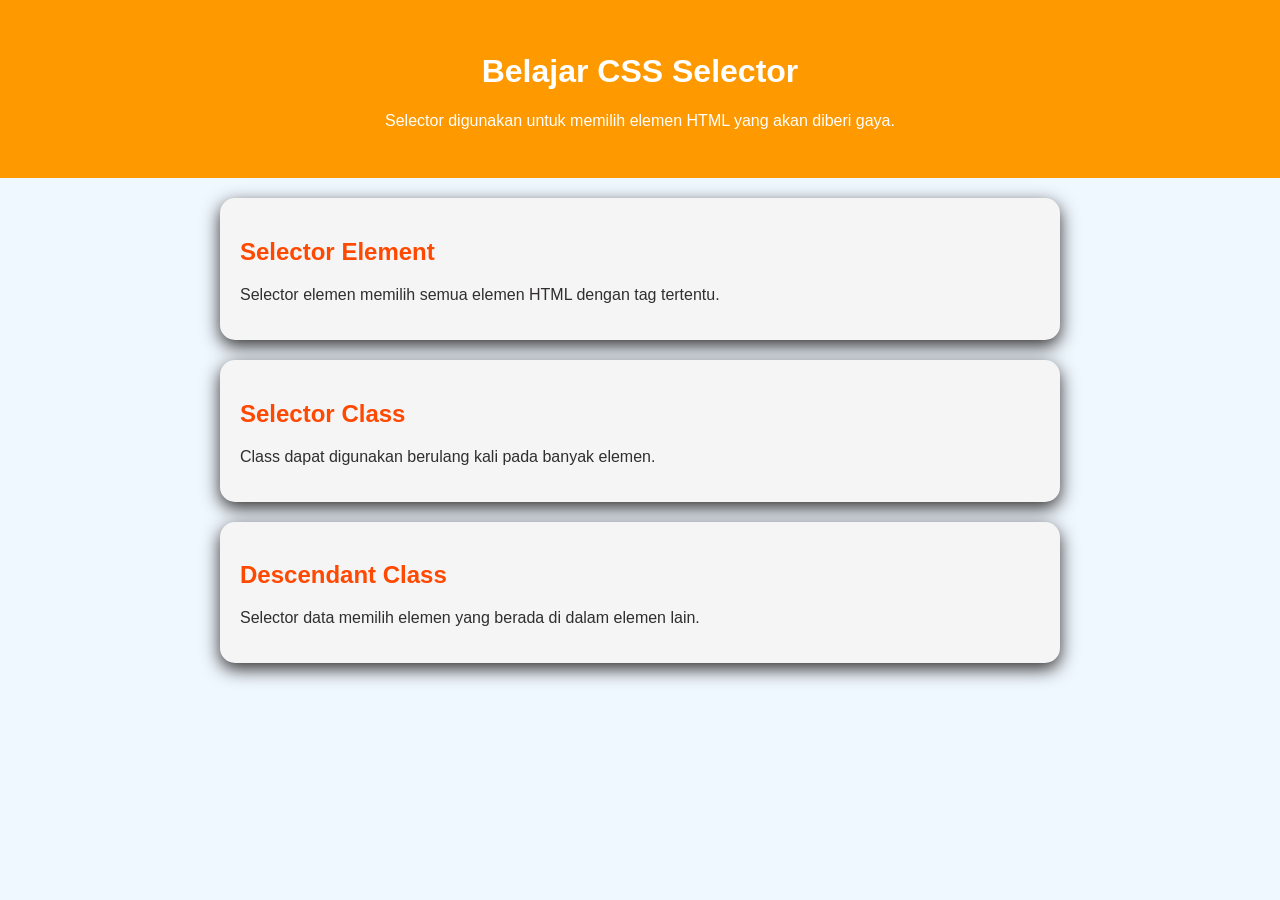
<file: css_selector_dasar.html>
<html lang="en">
<head>
    <meta charset="UTF-8">
    <meta name="viewport" content="width=device-width, initial-scale=1.0">
    <title>Belajar CSS Selector Dasar</title>
    <!-- eksternal css : menambahkan eksternal file .css ke dalam kode html -->
    <link rel="stylesheet" href="style.css">
    <!-- internal css : menambahkan kode css di file yang sama, dengan menyebut selector css -->
    <style>
    /* body{
            font-family:Arial, Helvetica, sans-serif;
            margin:0; jarak antara konten kode ke batas luar (layar)
        } 
        #hero{
            padding: 32px; jarak antara elemen dengan konten di dalam
        } */
    </style>
</head>
<body>
    <header id="hero" style="text-align: center">
        <h1>Belajar CSS Selector</h1>
        <p>Selector digunakan untuk memilih elemen HTML yang akan diberi gaya.</p>
    </header>

    <main>
        <section class="card utama">
        <h2>Selector Element</h2>
        <p>Selector elemen memilih semua elemen HTML  dengan tag tertentu.</p>
        </section>

        <section class="card">
            <h2>Selector Class</h2>
            <p class="teks penting">Class dapat digunakan berulang kali pada banyak elemen.</p>
        </section>

        <section class="card">
            <h2>Descendant Class</h2>
            <p class="teks penting">Selector data memilih elemen yang berada di dalam elemen lain.</p>
        </section>


    </main>
</body>
</html>
</file>
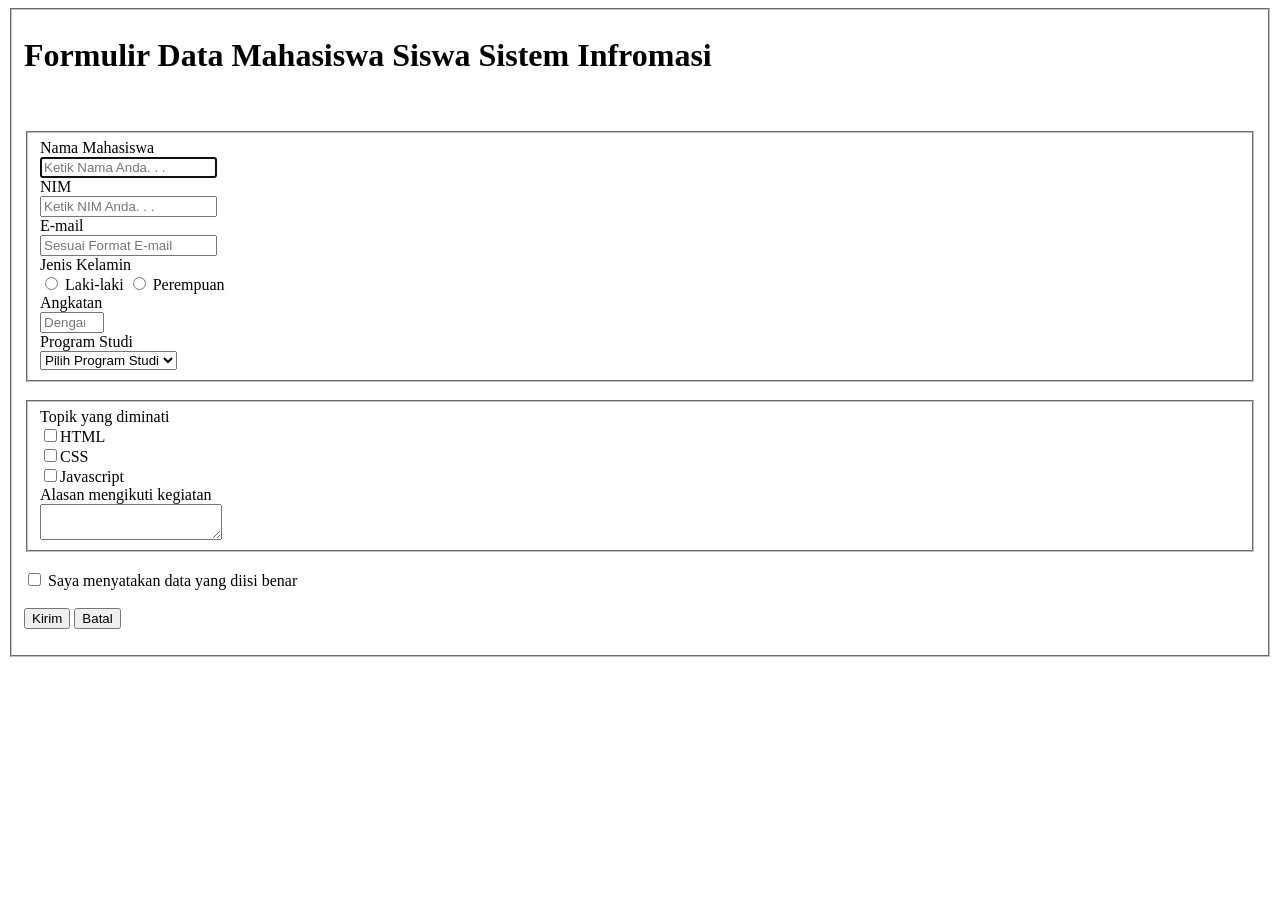
<file: form_dasar.html>
<html lang="en">
<head>
    <meta charset="UTF-8">
    <meta name="viewport" content="width=device-width, initial-scale=1.0">
    <title>From Dasar</title>
</head>
<body>
    <fieldset>
        <h1>Formulir Data Mahasiswa Siswa Sistem Infromasi</h1><br>

        <form action="" method="post"><br>
            <fieldset>
                <label for="nama">Nama Mahasiswa</label><br>
                <input type="text" name="nama_mhs" placeholder="Ketik Nama Anda. . ." minlength="3" required autofocus><br>
                <!-- required : field input yang bersifat wajib diisi -->
                <!-- autofocus: prioritas pertama kursor terletak  -->
                <label for="nim">NIM</label><br>
                <input type="text" name="nim" placeholder="Ketik NIM Anda. . ." required><br>

                <label for="email">E-mail</label><br>
                <input type="email" name="email" placeholder="Sesuai Format E-mail" required><br>

                <label for="jenis_kelamin">Jenis Kelamin</label><br>
                <input type="radio" name="jenis_kelamin" value="L" required> Laki-laki
                <input type="radio" name="jenis_kelamin" value="P" required> Perempuan<br>

                <label for="angkatan">Angkatan</label><br>
                <input type="number" name="angkatan" min="2020" max="2030" placeholder="Dengan angka" required><br>

                <label for="prodi">Program Studi</label><br>
                <select name="prodi" id="prodi"><br>
                    <option value="">Pilih Program Studi</option><br>
                    <option value="SI">Sistem Informasi</option><br>
                    <option value="IF">Informatika</option><br>
                    <option value="TE">Teknik Elektro</option><br>
                </select><br>
            </fieldset>
            <br>
        
            <fieldset>
                <label for="topik">Topik yang diminati</label><br>
                <label><input type="checkbox" name="topik[]" value="html">HTML</label><br>
                <label><input type="checkbox" name="topik[]" value="css">CSS</label><br>
                <label><input type="checkbox" name="topik[]" value="javascript">Javascript</label><br>

                <label for="alasan">Alasan mengikuti kegiatan</label><br>
                <textarea name="alasan" id="alasan" cols="20" rowspan="10"></textarea><br>
            </fieldset>

            <br>
            <input type="checkbox" name="persetujuan" required>
            <label>Saya menyatakan data yang diisi benar</label><br>
            <br>
            <button type="submit">Kirim</button>
            <button type="reset">Batal</button>


        </form>
    </fieldset>
</body>
</html>
</file>
<file: style.css>
body{
    font-family:Arial, Helvetica, sans-serif;
    margin:0; /*jarak antara konten kode ke batas luar (layar)*/
    background-color: aliceblue;
    color:black;
} 

/* ID selector */
#hero{
    padding: 32px; /*jarak antara elemen dengan konten di dalam*/
    text-align: center;
    background-color: #ff9900;
    color: #ffffff
}

/* Class selector */
.card{
    background: whitesmoke;
    margin: 20px auto;
    padding: 20px;
    max-width: 800px;
    border-radius: 15px;
    box-shadow: 0 6px 18px; color: rgb(48, 46, 46)
}

/* multiple class */
.card utama{
    border-left: 10px solid #ff0000 ;
}

/* decendant class */
.card h2{
    color: rgb(255, 72, 0)
}

.card .text-penting{
    color:brown;
    font-weight:bold
}
</file>
